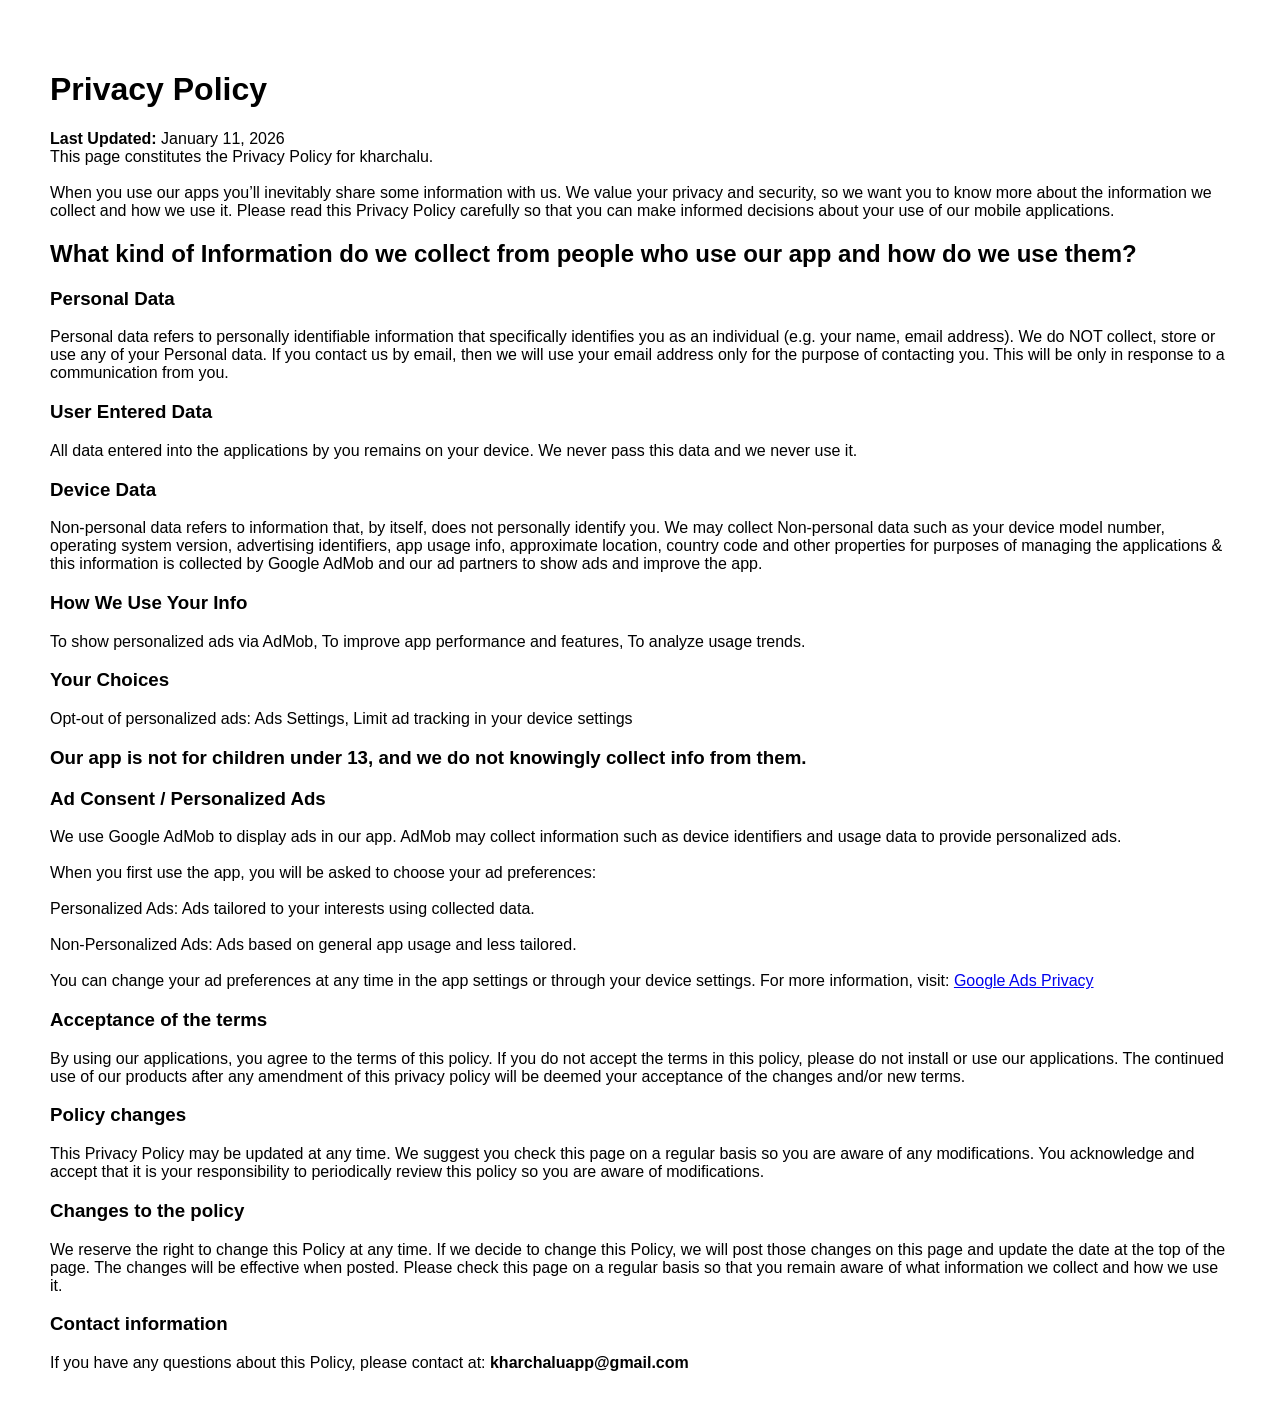
<file: kharchalu_privacy_policy.html>
<!DOCTYPE html>
<html lang="en">

<head>
  <meta charset="UTF-8" />
 <meta name="keywords"/>

  <title>Kharchalu - Privacy Policy</title>
  <link rel="stylesheet" href="index.css" />
</head>

<body style="padding: 50px;">

<h1>Privacy Policy</h1>
<b>Last Updated:</b> January 11, 2026<br>

This page constitutes the Privacy Policy for kharchalu.<br><br>

When you use our apps you’ll inevitably share some information with us. We value your privacy and security, so we want you to know more about the information we collect and how we use it. Please read this Privacy Policy carefully so that you can make informed decisions about your use of our mobile applications.


<h2> What kind of Information do we collect from people who use our app and how do we use them? </h2>
<h3> Personal Data </h3>
<p> Personal data refers to personally identifiable information that specifically identifies you as an individual (e.g. your name, email address). We do NOT collect, store or use any of your Personal data. If you contact us by email, then we will use your email address only for the purpose of contacting you. This will be only in response to a communication from you.
</p>
<h3>User Entered Data</h3>
All data entered into the applications by you remains on your device. We never pass this data and we never use it.

<h3>Device Data<h3></h3>
Non-personal data refers to information that, by itself, does not personally identify you.

We may collect Non-personal data such as your device model number, operating system version, advertising identifiers, app usage info, approximate location, country code and other properties for purposes of managing the applications & this information is collected by Google AdMob and our ad partners to show ads and improve the app.

<h3>
  How We Use Your Info
</h3>
  To show personalized ads via AdMob, To improve app performance and features, To analyze usage trends.

  <h3>
    Your Choices</h3>
  Opt-out of personalized ads: Ads Settings, Limit ad tracking in your device settings

  <h3>
    Our app is not for children under 13, and we do not knowingly collect info from them.
  </h3>

  <h3>
    Ad Consent / Personalized Ads
  </h3>
  We use Google AdMob to display ads in our app. AdMob may collect information such as device identifiers and usage data to provide personalized ads.<br><br>
  When you first use the app, you will be asked to choose your ad preferences:<br><br>

Personalized Ads: Ads tailored to your interests using collected data.<br><br>

Non-Personalized Ads: Ads based on general app usage and less tailored.<br><br>

You can change your ad preferences at any time in the app settings or through your device settings. For more information, visit: <a href="https://policies.google.com/technologies/ads">Google Ads Privacy </a><br>
  
<h3>Acceptance of the terms</h3>
By using our applications, you agree to the terms of this policy. If you do not accept the terms in this policy, please do not install or use our applications. The continued use of our products after any amendment of this privacy policy will be deemed your acceptance of the changes and/or new terms.


<h3>Policy changes</h3>
This Privacy Policy may be updated at any time. We suggest you check this page on a regular basis so you are aware of any modifications. You acknowledge and accept that it is your responsibility to periodically review this policy so you are aware of modifications.


<h3>Changes to the policy</h3>
We reserve the right to change this Policy at any time. If we decide to change this Policy, we will post those changes on this page and update the date at the top of the page. The changes will be effective when posted. Please check this page on a regular basis so that you remain aware of what information we collect and how we use it.


<h3>Contact information</h3>
If you have any questions about this Policy, please contact at: <b>kharchaluapp@gmail.com</b>




</body>
</html>
</file>
<file: index.css>
html {
  scroll-behavior: smooth;
}

body {
  margin: 0;
  background-color: white;
  font-family: Arial, sans-serif;
}

.about-section {
  background-color: rgb(217, 235, 251);
  padding: 60px 20px;
  padding-top: 20px;
  font-family: 'Segoe UI', sans-serif;
}

.card-overlay {
  /* position: relative; */
  /* top: 0;
  left: 0;
  width: 100%;
  height: 100%;
  background-color: rgba(0, 0, 0, 0.6); /* Semi-transparent overlay */
  /* display: flex;
  justify-content: center;
  align-items: center;
  z-index: 10; */
  position: fixed;
  width: 100%;
  height: 100%;
  border-radius: 10px;
  box-shadow: 0 4px 12px rgba(0, 0, 0, 0.15);
  background-color: rgba(0, 0, 0, 0.6);
  opacity: 100%;
  overflow: show;
  display: flex;
  align-items: center;
  justify-content: center;
}
.coming-soon {
  font-style: italic;
  color: yellow;
  font-weight: bold;
  font-size: smaller;
}

.overlay-message {
  color: White;
  font-size: 2rem;
  font-weight: bolder;
  text-align: center;
  padding: 10px;
  font-style: italic;
}

.about-container {
  max-width: 1100px;
  margin: 0 auto;
  display: flex;
  flex-wrap: wrap;
  gap: 40px;
  align-items: center;
}

.about-text {
  flex: 1 1 500px;
}

.about-text h2 {
  font-size: 2.5rem;
  margin-bottom: 20px;
  color: #222;
}

.about-text p {
  font-size: 1.1rem;
  line-height: 1.8;
  color: #555;
  margin-bottom: 15px;
}

.about-image {
  flex: 1 1 400px;
  text-align: center;
}

.about-image img {
  max-width: 100%;
  height: auto;
  border-radius: 8px;
  box-shadow: 0 10px 30px rgba(0, 0, 0, 0.1);
}

.growth-section {
  background-color: #fff;
  padding: 10px 10px;
  font-family: 'Segoe UI', sans-serif;
  color: #333;
}

.growth-container {
  max-width: 1000px;
  margin: 0 auto;
}

.growth-container h2 {
  text-align: center;
  font-size: 2.5rem;
  margin-bottom: 50px;
}

.growth-timeline {
  list-style: none;
  padding: 0;
  border-left: 3px solid #007bff;
  position: relative;
}

.growth-timeline li {
  position: relative;
  padding-left: 30px;
  margin-bottom: 40px;
}

.growth-timeline .year {
  position: absolute;
  left: -70px;
  top: 0;
  font-weight: bold;
  color: #007bff;
  font-size: 1.2rem;
}

.growth-detail h3 {
  margin: 0;
  font-size: 1.4rem;
  color: #222;
}

.growth-detail p {
  margin: 5px 0 0 0;
  color: #555;
  line-height: 1.6;
}

/* Responsive for mobile */
@media (max-width: 600px) {
  .growth-timeline {
    border-left: none;
  }

  .growth-timeline .year {
    position: static;
    display: block;
    margin-bottom: 10px;
    font-size: 1.1rem;
  }

  .growth-timeline li {
    padding-left: 0;
  }
}

.modal {
  display: none;
  position: fixed;
  z-index: 999;
  left: 0;
  top: 0;
  width: 100%;
  height: 100%;
  overflow: auto;
  background-color: rgba(0, 0, 0, 0.5);
}

.modal-content {
  background-color: #fff;
  margin: 5% auto;
  padding: 0;
  border: 1px solid #888;
  width: 80%;
  max-width: 700px;
  height: 80%;
  position: relative;
  overflow-x: auto;
  /* white-space: nowrap;  */
}

.close {
  color: #aaa;
  position: absolute;
  top: 10px;
  right: 20px;
  font-size: 28px;
  font-weight: bold;
  cursor: pointer;
  z-index: 1000;
}

iframe {
  width: 100%;
  height: 100%;
  border: none;
}

/* Submenu */
.submenu {
  display: none;
  position: absolute;
  left: 100%;
  top: 0;
  margin-left: 10px;
  background-color: white;
  border: 1px solid #ddd;
  padding: 10px;
  z-index: 10;
  box-shadow: 0 2px 6px rgba(0, 0, 0, 0.1);
  min-width: 160px;
}

.has-submenu:hover .submenu {
  display: block;
}

.submenu li {
  margin: 0;
}

.submenu a {
  color: #333;
  display: block;
  padding: 5px 0;
}

.submenu a:hover {
  color: #0073e6;
}

#modal-body {
  padding: 20px 20px;
}

/* Navbar */
.navbar {
  position: sticky;
  top: 0;
  background-color: #00008B;
  color: white;
  padding: 10px 30px;
  display: flex;
  align-items: center;
  justify-content: space-between;
  z-index: 1000;
  transition: background-color 0.3s, color 0.3s;
}

.navbar.scrolled {
  background-color: #f0f0f0;
  color: red;
}

.nav {
  list-style: none;
  display: flex;
  gap: 30px;
}

.nav li {
  position: relative;
}

.nav a {
  color: white;
  text-decoration: none;
  padding: 8px 0;
  display: block;
  font-size: 1rem;
  transition: color 0.3s;
}

.nav,
.sub-nav {
  list-style: none;
  /* Removes bullets */
  padding: 0;
  margin: 0;
}

.nav a:hover {
  color: #FFD700;
  /* Gold hover */
}

/* Sub-navigation styles */
.sub-nav {
  display: none;
  position: absolute;
  top: 100%;
  left: 0;
  background-color: #1a1aa6;
  min-width: 180px;
  border-radius: 4px;
  overflow: hidden;
  box-shadow: 0 8px 16px rgba(0, 0, 0, 0.2);
  z-index: 999;
}

.sub-nav li a {
  padding: 12px 16px;
  font-size: 0.95rem;
  color: white;
  transition: background 0.3s;
}

.sub-nav li a:hover {
  background-color: #000066;
}

/* Show sub-nav on hover */
.has-subnav:hover .sub-nav {
  display: block;
}

.logo {
  font-size: 24px;
  font-weight: bold;
  color: white;
  letter-spacing: 1px;
  font-family: 'Helvetica Neue', sans-serif;
  transition: color 0.3s;
}

.navbar.scrolled .logo {
  color: black;
}

.nav-links {
  display: flex;
  gap: 20px;
}

.nav-links a {
  color: white;
  text-decoration: none;
  padding: 8px 12px;
  font-family: serif;
  font-size: 18px;
  transition: color 0.3s;
}

.navbar.scrolled a {
  color: black;
}

.customer-tag {
  font-size: 30px;
  font-family: system-ui;
  margin-bottom: 0px;
}

.nav-links a:hover {
  background-color: #00008B;
  border-radius: 10px;
}

.navbar.scrolled .nav-links a:hover {
  background-color: #f0f0f0;
}

/* Main content layout */
.content {
  display: flex;
  flex-wrap: wrap;
  padding: 35px 10%;
  background-color: #00008B;
  color: white;
  justify-content: space-between;
}

.slogan {
  max-width: 500px;
  display: flex;
  flex-direction: column;
  gap: 16px;
}

/* Typing text */
.typing {
  width: 0;
  overflow: hidden;
  white-space: nowrap;
  font-family: "Agbalumo", system-ui;
  font-size: 43px;
  /* border-right: 2px solid white; */
}
.timeline-story {
  font-family: "Agbalumo", system-ui;
  font-size: 43px;
  color: black;
}
.timeline-tags {
  font-family: "Agbalumo", system-ui;
  font-size: 20px;
  font-weight: bolder;
}
.about-us-text {
  font-family: "Agbalumo", system-ui;
}

/* First line */
.typing.first {
  animation: typing1 2s steps(26, end) forwards;
}

/* Remove cursor from first line after typing */
.typing.first::after {
  content: '';
  animation: hide-cursor 0s forwards;
  animation-delay: 2s;
}

/* Second line */
.typing.second {
  animation: typing2 2s steps(24, end) 2.1s forwards, blink 0.75s step-end infinite 4.2s;
}

/* Typing animations */
@keyframes typing1 {
  from {
    width: 0
  }

  to {
    width: 28ch
  }
}

@keyframes typing2 {
  from {
    width: 0
  }

  to {
    width: 24ch
  }
}

@keyframes blink {
  50% {
    border-color: transparent;
  }
}

@keyframes hide-cursor {
  to {
    border-right: none;
  }
}

/* Button */
.custom-button {
  background-color: #FF2400;
  color: white;
  padding: 12px 24px;
  font-size: 16px;
  border: none;
  border-radius: 20px;
  cursor: pointer;
  transition: background-color 0.3s ease, transform 0.2s ease;
  width: 150px;
}

.custom-button:hover {
  background-color: #e02000;
  transform: scale(1.05);
}

/* Right-side image */
.content-image {
  max-width: 450px;
  flex-shrink: 0;
}

.content-image img {
  width: 100%;
  height: auto;
  border-radius: 8px;
}

/* Responsive styles */
@media (max-width: 768px) {
  .content {
    flex-direction: column;
    align-items: flex-start;
    text-align: left;
    padding: 20px;
  }

  .typing {
    font-size: 28px;
  }

  .content-image {
    width: 100%;
    max-width: none;
    margin-top: 20px;
  }
}

.carousel-container {
  overflow: hidden;
  background-color: #00008B;
  /* border: 1px solid #ddd; */
  padding: 10px 0;
  font-family: sans-serif;
  white-space: nowrap;
  position: relative;
}

.carousel-track {
  display: inline-block;
  padding-left: 100%;
  animation: scroll 20s linear infinite;
}

.rating-text {
  font-weight: bolder;
}

.carousel-item {
  display: inline-block;
  margin-right: 50px;
  font-size: 18px;
  color: #333;
}

@keyframes scroll {
  0% {
    transform: translateX(0%);
  }

  100% {
    transform: translateX(-100%);
  }
}

/* Carousel track with animation */

/* Individual rating items */
.carousel-item {
  /* height: 24px; */
  padding: 12px 20px;
  font-size: 16px;
  color: #fff;
}

/* Animation to scroll items */
@keyframes scrollRatings {
  0% {
    transform: translateY(0%);
  }

  33% {
    transform: translateY(-100%);
  }

  66% {
    transform: translateY(-200%);
  }

  100% {
    transform: translateY(0%);
  }
}


section {
  display: flex;
  flex-direction: column;
  align-items: center;
  text-align: center;
}

.section-content {
  max-width: 700px;
  margin: 0 auto;
}

/* Card features section */
.features {
  background-color: white;
  padding: 60px 10%;
  display: flex;
  flex-direction: column;
  align-items: center;
  text-align: center;
}

.features-text {
  font-family: "Agbalumo", system-ui;
  font-size: 42px;
  margin-top: 0px;
  /* font-weight: 600;
    margin-bottom: 40px;
    color: #222; */
}

.app-text {
  font-family: "Agbalumo", system-ui;
  font-size: 42px;
}

.features-symbol {
  /* color: blue; */
  color: #2176cb;
}

/* .kharchalu_mobile{
  display: flex;
  width: 50%;
  height: auto;
  margin: auto;
} */
.kharchalu_mobile {
  display: flex;
  width: 50%;
  max-width: 600px; /* Adjust this value as needed */
  height: auto;
  margin: auto auto;
  padding: 0 1rem; /* Adds some horizontal spacing on small screens */
  box-sizing: border-box;
}
.kharchalu_paragraph{
  text-align: justify;
}
.note-text{
  text-align: right;
  color: red;
}

.two-grid-section {
  width: 100%;
  /* background-color: white;
    color: white;
    padding: 5px 10%;
    text-align: center; */
}

.two-card-grid {
  /* display: grid;
    grid-template-columns: repeat(2, 1fr);
    gap: 30px;
    margin-top: 0px; */
  display: grid;
  grid-template-columns: repeat(auto-fit, minmax(300px, 1fr));
  gap: 30px;
  justify-content: center;
}

.below-apps {
  margin-top: -30px;
  font-family: system-ui;
  font-size: 25px;

}

.frequently-text {
  font-size: 30px;
  font-family: "Agbalumo", system-ui;
  padding: 0px 0px;
}

.card {
  /* background-color: lavenderblush;
    color: black;
    border-radius: 12px;
    overflow: hidden;
    width: 320px;
    box-shadow: 0 4px 12px rgba(0,0,0,0.2);
    transition: transform 0.3s ease; */
  background-color: #fff;
  color: #333;
  border-radius: 16px;
  overflow: hidden;
  box-shadow: 0 8px 20px rgba(0, 0, 0, 0.1);
  transition: transform 0.3s ease, box-shadow 0.3s ease;
  display: flex;
  flex-direction: column;
}

.card:hover {
  /* transform: translateY(-8px); */
  transform: translateY(-10px);
  box-shadow: 0 12px 30px rgba(0, 0, 0, 0.15);
}

.card img {
  width: 100%;
  height: 220px;
  object-fit: cover;

}

.card h3 {
  /* margin: 15px 0 8px;
    font-size: 22px;
    font-family: system-ui; */
  font-size: 24px;
  margin: 20px 0 10px;
  font-weight: 600;
  color: #444;
}

.card p {
  /* padding: 0 16px;
    font-size: 16px;
    line-height: 1.5;
    text-align: justify; */
  font-size: 16px;
  line-height: 1.6;
  padding: 0 20px;
  text-align: justify;
  color: #555;
  flex-grow: 1;
}

.card-button {
  /* display: inline-block;
    margin: 16px;
    padding: 10px 20px;
    background-color: #FF2400;
    color: white;
    border-radius: 20px;
    text-decoration: none;
    transition: background-color 0.3s ease; */
  margin: 20px auto;
  padding: 12px 24px;
  background-color: #FF2400;
  color: #fff;
  border-radius: 30px;
  text-decoration: none;
  font-weight: 500;
  transition: background-color 0.3s ease, transform 0.2s ease;
  cursor: pointer;
}

.card-button:hover {
  background-color: #d92000;
  transform: scale(1.05);
}
.navs{
  cursor: pointer;
}

/* Responsive */
@media (max-width: 768px) {
  .card-container {
    flex-direction: column;
    align-items: center;
  }
}

.apps {
  background: #f0f0f0;
  padding-bottom: 35px;
}

.apps-layout {
  display: flex;
  justify-content: center;
  align-items: center;
  margin-top: 40px;
  flex-wrap: wrap;
  gap: 40px;
}

.side-logos {
  display: flex;
  flex-direction: row;
  gap: 10px;
}

.side-logos img {
  width: 80px;
  height: 80px;
  object-fit: contain;
  border-radius: 8px;
}

.center-apps {
  display: flex;
  flex-direction: column;
  gap: 20px;
}

.app-logo {
  width: 100px;
  height: 100px;
  object-fit: cover;
  border-radius: 12px;
}


.hamburger {
  display: none;
  font-size: 26px;
  background: none;
  color: white;
  border: none;
  cursor: pointer;
}

.office-pictures {
  text-align: center;
  font-family: "Agbalumo", system-ui;
  font-size: 42px;
  margin-bottom: 40px;
  color: #2b2d42;
  /* color: #111; */
}

/* Masonry-style Gallery */
.gallery {
  column-count: 3;
  column-gap: 20px;
  padding: 10px 10px;
}

.gallery-item {
  break-inside: avoid;
  margin-bottom: 20px;
  position: relative;
  overflow: hidden;
  border-radius: 12px;
  box-shadow: 0 4px 16px rgba(0, 0, 0, 0.1);
  transition: transform 0.3s ease;
  cursor: pointer;
}

.gallery-item:hover {
  transform: translateY(-5px);
}

.gallery-item img {
  width: 100%;
  display: block;
  border-radius: 12px;
  transition: transform 0.3s ease;
}

.gallery-item:hover img {
  transform: scale(1.05);
}

.overlay {
  position: absolute;
  bottom: 0;
  left: 0;
  right: 0;
  background: linear-gradient(to top, rgba(0, 0, 0, 0.6), transparent);
  color: #fff;
  padding: 20px;
  font-size: 20px;
  opacity: 0;
  transition: opacity 0.3s ease;
}

.gallery-item:hover .overlay {
  opacity: 1;
}

/* Responsive */
@media (max-width: 992px) {
  .gallery {
    column-count: 2;
  }
}

@media (max-width: 600px) {
  .gallery {
    column-count: 1;
  }

  .section-title {
    font-size: 2em;
  }
}

@media (max-width: 768px) {
  .hamburger {
    display: block;
  }

  .navbar {
    flex-direction: column;
    align-items: flex-start;
    padding: 10px;
  }

  .nav-links {
    flex-direction: column;
    width: 100%;
    gap: 10px;
    margin-top: 10px;
  }

  .nav-links a {
    padding: 10px 0;
    font-size: 18px;
  }

  .content {
    flex-direction: column;
    align-items: flex-start;
    text-align: left;
    padding: 20px;
  }

  .slogan {
    width: 100%;
    max-width: none;
  }

  .typing {
    font-size: 28px;
  }

  .custom-button {
    width: 100%;
  }

  .customer-tag {
    font-size: 20px;
  }

  .content-image {
    width: 100%;
    max-width: none;
    margin-top: 20px;
  }

  .two-card-grid {
    grid-template-columns: 1fr;
    gap: 20px;
    align-items: center;
  }

  .card {
    width: 100%;
    max-width: 350px;
    margin: 0 auto;
  }

  .apps-layout {
    flex-direction: column;
  }

  .side-logos {
    flex-wrap: wrap;
    justify-content: center;
  }

  .side-logos img {
    width: 60px;
    height: 60px;
  }

  .center-apps {
    flex-direction: row;
    justify-content: center;
    gap: 10px;
  }

  .app-logo {
    width: 80px;
    height: 80px;
  }

  .features-text {
    font-size: 28px;
  }

  .below-apps {
    font-size: 18px;
  }

  .carousel-item {
    font-size: 14px;
  }
}

.map-responsive {
  overflow: hidden;
  padding-bottom: 56.25%;
  position: relative;
  height: 0;
  border-radius: 10px;
  box-shadow: 0 4px 12px rgba(0, 0, 0, 0.1);
}

.map-responsive iframe {
  left: 0;
  top: 0;
  height: 100%;
  width: 100%;
  position: absolute;
  border: 0;
}

.frequently {
  margin-top: 20px;
  background-color: #fff;
  padding: 10px 10%;
  text-align: center;
  color: #333;
  margin-top: -25px;
}

.frequently h2 {
  font-size: 40px;
  font-family: "Agbalumo", system-ui;
  margin-bottom: 50px;
  color: #2b2d42;
}

.faq-container {
  max-width: 800px;
  margin: 0 auto;
  text-align: left;
}

.faq-item {
  border-radius: 8px;
  overflow: hidden;
  box-shadow: 0 4px 12px rgba(0, 0, 0, 0.06);
  margin-bottom: 20px;
  background-color: #ffffff;
  transition: transform 0.3s ease;
}

.faq-item:hover {
  transform: scale(1.01);
}

/* .faq-question {
    width: 100%;
    text-align: left;
    font-size: 20px;
    padding: 16px;
    background: #f0f0f0;
    border: none;
    cursor: pointer;
    font-weight: bold;
    transition: background 0.3s;
  } */

.faq-question {
  width: 100%;
  background-color: #edf2f4;
  border: none;
  outline: none;
  font-size: 20px;
  padding: 18px 24px;
  text-align: left;
  cursor: pointer;
  font-weight: bold;
  color: #1d3557;
  font-family: 'Poppins';
  transition: background-color 0.3s ease;
}

/* .faq-question:hover {
    background: #e0e0e0;
  } */
.faq-question:hover {
  background-color: #dce3e8;
}

/* .faq-answer {
    max-height: 0;
    overflow: hidden;
    transition: max-height 0.4s ease;
    background: #fafafa;
    padding: 0 16px;
  } */

.faq-answer {
  max-height: 0;
  overflow: hidden;
  transition: max-height 0.4s ease, padding 0.4s ease;
  background-color: #f8f9fa;
  padding: 0 24px;
}

.faq-answer p {
  padding: 16px 0;
  margin: 0;
  font-size: 16px;
  color: #495057;
}

.faq-item.active .faq-answer {
  max-height: 300px;
  /* Enough height for most answers */
  padding: 0 24px 16px 24px;
}

.footer {
  background-color: #00008B;
  /* color: white; */
  padding: 20px 10%;
  font-family: 'Poppins', sans-serif;
  color: #f1f1f1;
}

.footer-container {
  display: flex;
  flex-wrap: wrap;
  justify-content: space-between;
  gap: 40px;
}

.footer-about,
.footer-links,
.footer-social {
  flex: 1 1 250px;
  /* flex: 1;
    min-width: 220px; */
}

.footer h3,
.footer h4 {
  margin-bottom: 15px;
  font-size: 18px;
}

.footer p {
  font-size: 14px;
  line-height: 1.6;
}

.footer-links ul {
  list-style: none;
  padding: 0;
  margin: 0;
}

.footer-links li {
  margin-bottom: 15px;
}

.footer-links a {
  /* color: white; */
  text-decoration: none;
  font-size: 16px;
  color: #cccccc;
  transition: color 0.3s;
}

.footer-links a:hover {
  text-decoration: underline;
  color: #ffffff;
}

.footer-address p {
  color: #cccccc;
  font-size: 15px;
  margin: 6px 2px;
}

.footer-bottom {
  border-top: 1px solid rgba(255, 255, 255, 0.2);
  margin-top: 30px;
  padding-top: 20px;
  text-align: center;
  font-size: 14px;
}

@media (max-width: 768px) {
  .footer-container {
    flex-direction: column;
    gap: 30px;
  }

  .footer-about,
  .footer-links,
  .footer-address {
    text-align: center;
  }

  .social-icons {
    justify-content: center;
  }
}

@media (max-width: 768px) {
  .navbar {
    flex-direction: column;
    align-items: flex-start;
    padding: 20px;
  }

  .nav {
    flex-direction: column;
    gap: 15px;
    width: 100%;
  }

  .nav li {
    width: 100%;
  }

  .nav.show {
    display: flex;
  }

  .sub-nav {
    position: static;
    box-shadow: none;
    transform: none;
    visibility: visible;
    opacity: 1;
    padding-left: 20px;
  }

  .nav {
    display: none;
  }
  .sub-nav li a {
    padding: 10px 0;
  }

  #navMenu.hide {
    display: none !important;
  }
  .modal-content { 
    margin-top: 30%;
  }

  .menu-icon {
    width: 30px;
    cursor: pointer;
    display: flex;
    flex-direction: column;
    justify-content: space-between;
    height: 20px;
    padding: 10px;
  }
  
  .menu-icon span {
    height: 3px;
    background: white;
    border-radius: 2px;
    display: block;
  }

  .kharchalu_mobile {
    max-width: 700px;
  }
  /* .has-subnav:hover .sub-nav {
      display: none;
    } */
}

@media (min-width: 1024px) {
  .kharchalu_mobile {
    max-width: 900px;
  }
}
</file>
